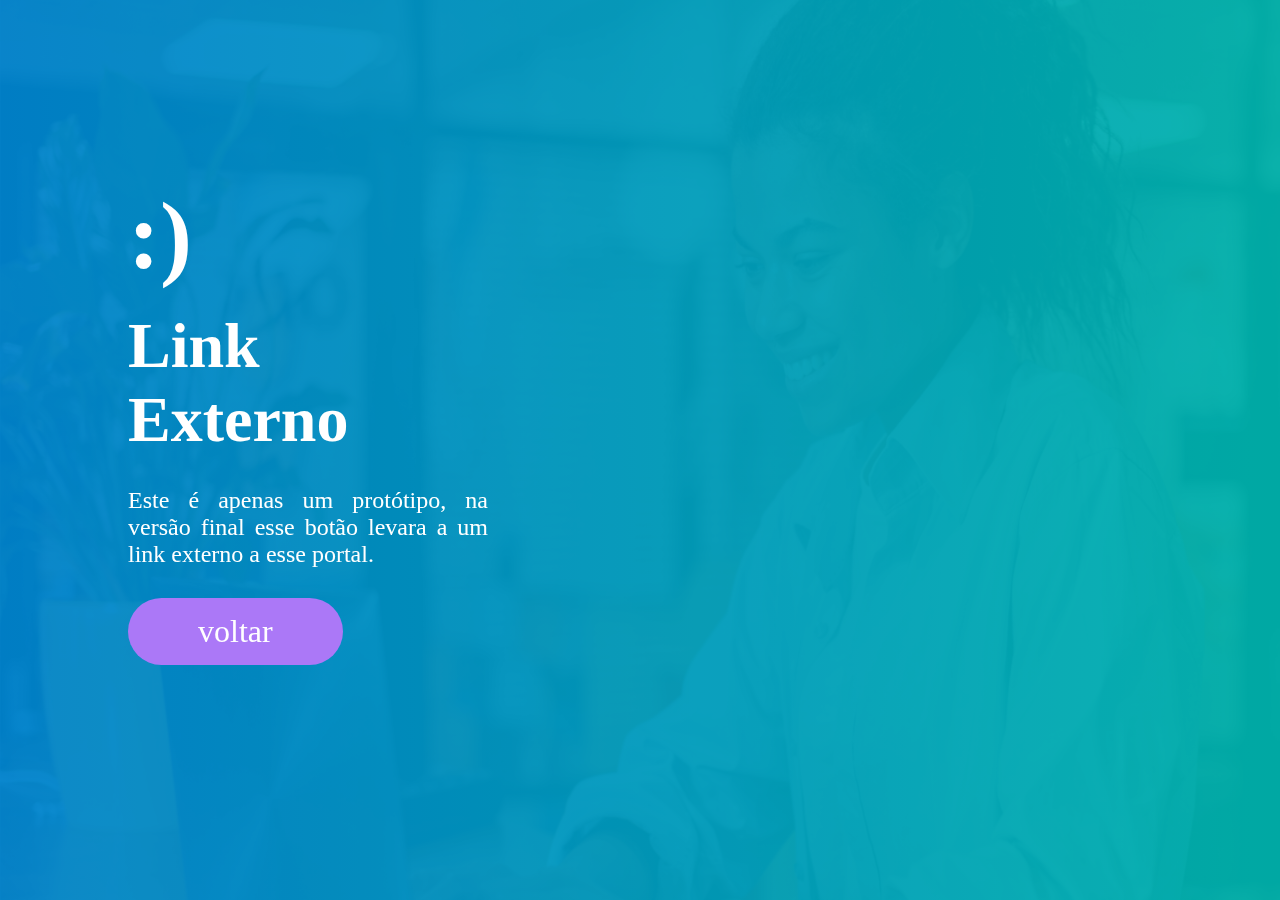
<file: externo.html>
<!DOCTYPE html>
<html lang="en">
<head>
    <meta charset="UTF-8">
    <meta http-equiv="X-UA-Compatible" content="IE=edge">
    <meta name="viewport" content="width=device-width, initial-scale=1.0">
    <link rel="stylesheet" href="style.css">
    <title>Document</title>
</head>
<body>
    <div class="externo">
        <div class="texto-externo">
            <h2 style="font-size: 96px">:)</h2>
            <br>
            <h2 style="font-size: 64px">Link <br> Externo</h2>
            <p style="font-size: 24px">Este é apenas um protótipo, na versão final esse botão levara a um link externo a esse portal.</p>
            <form>
                <input class="botao-voltar" type="button" value="voltar" onclick="history.back()">
            </form>
        </div>
        <img src="images/externo.png" alt="Background">
    </div>
</body>
</html>
</file>
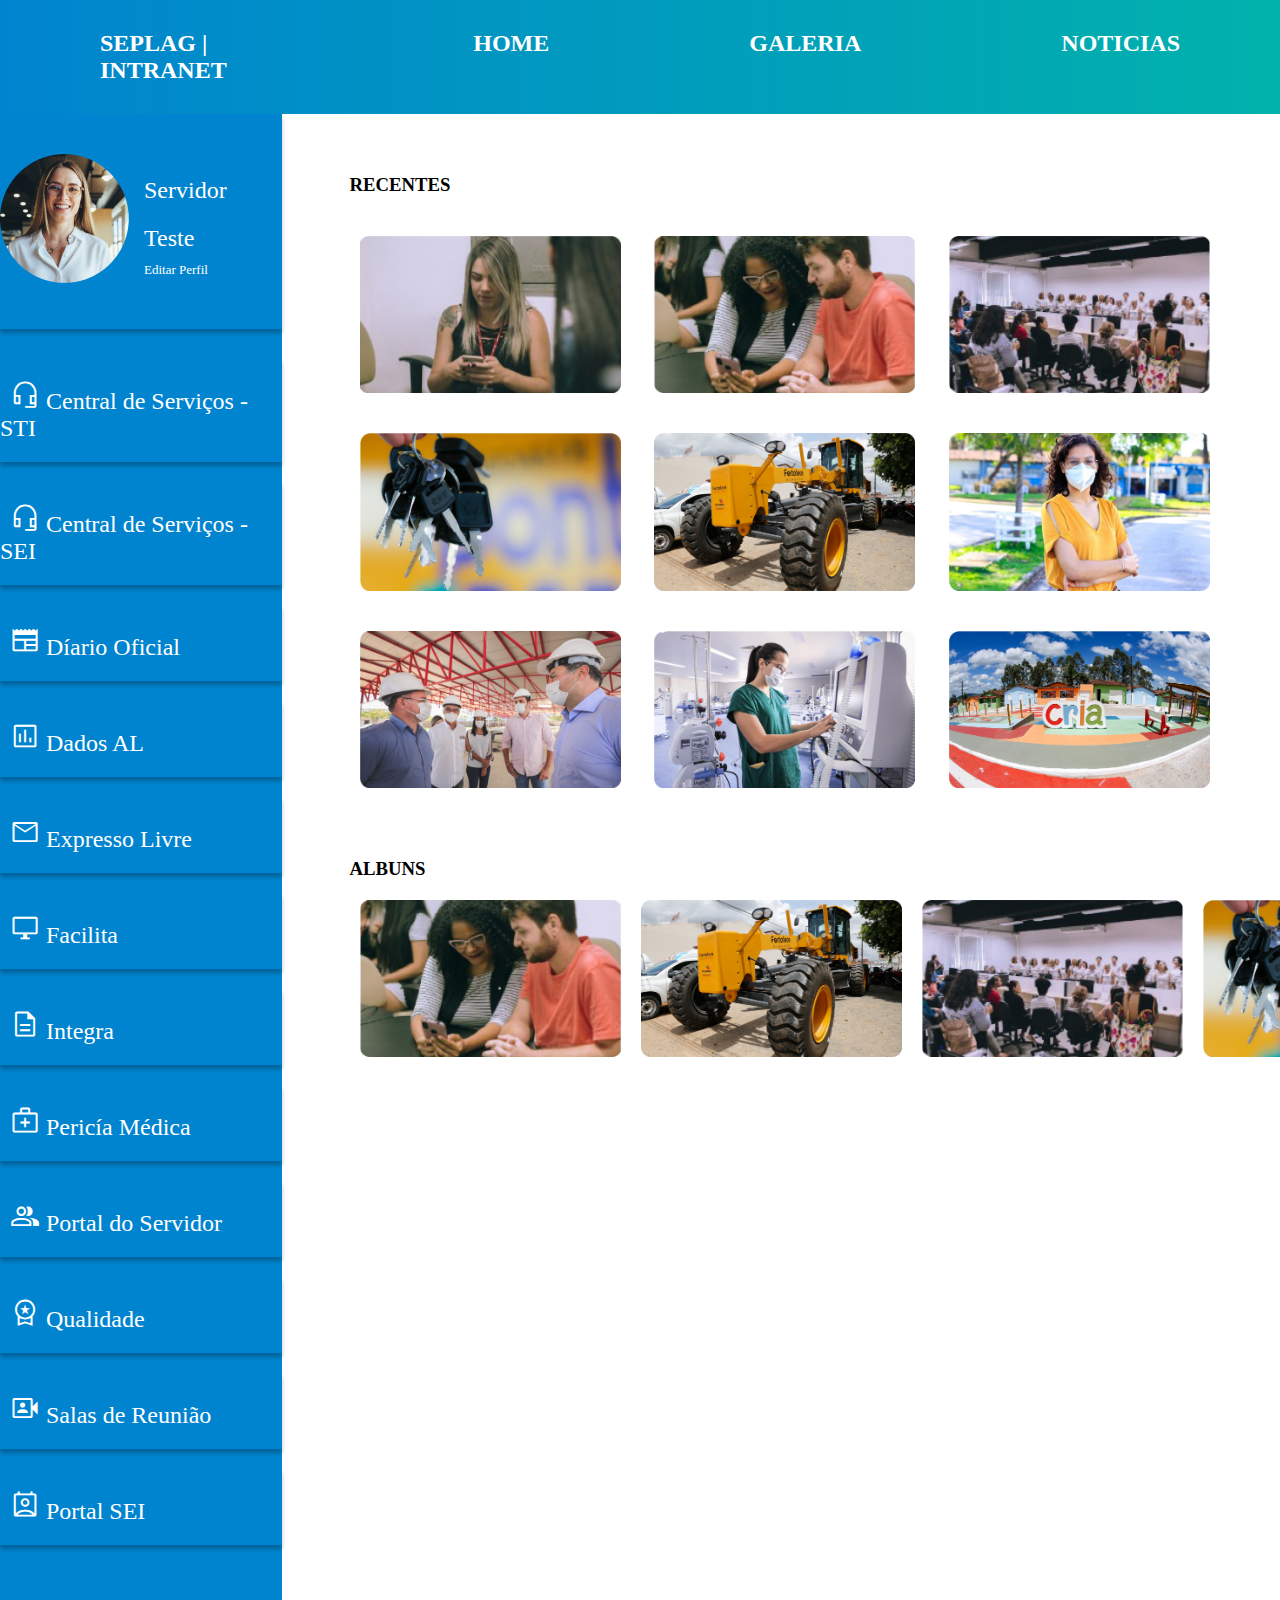
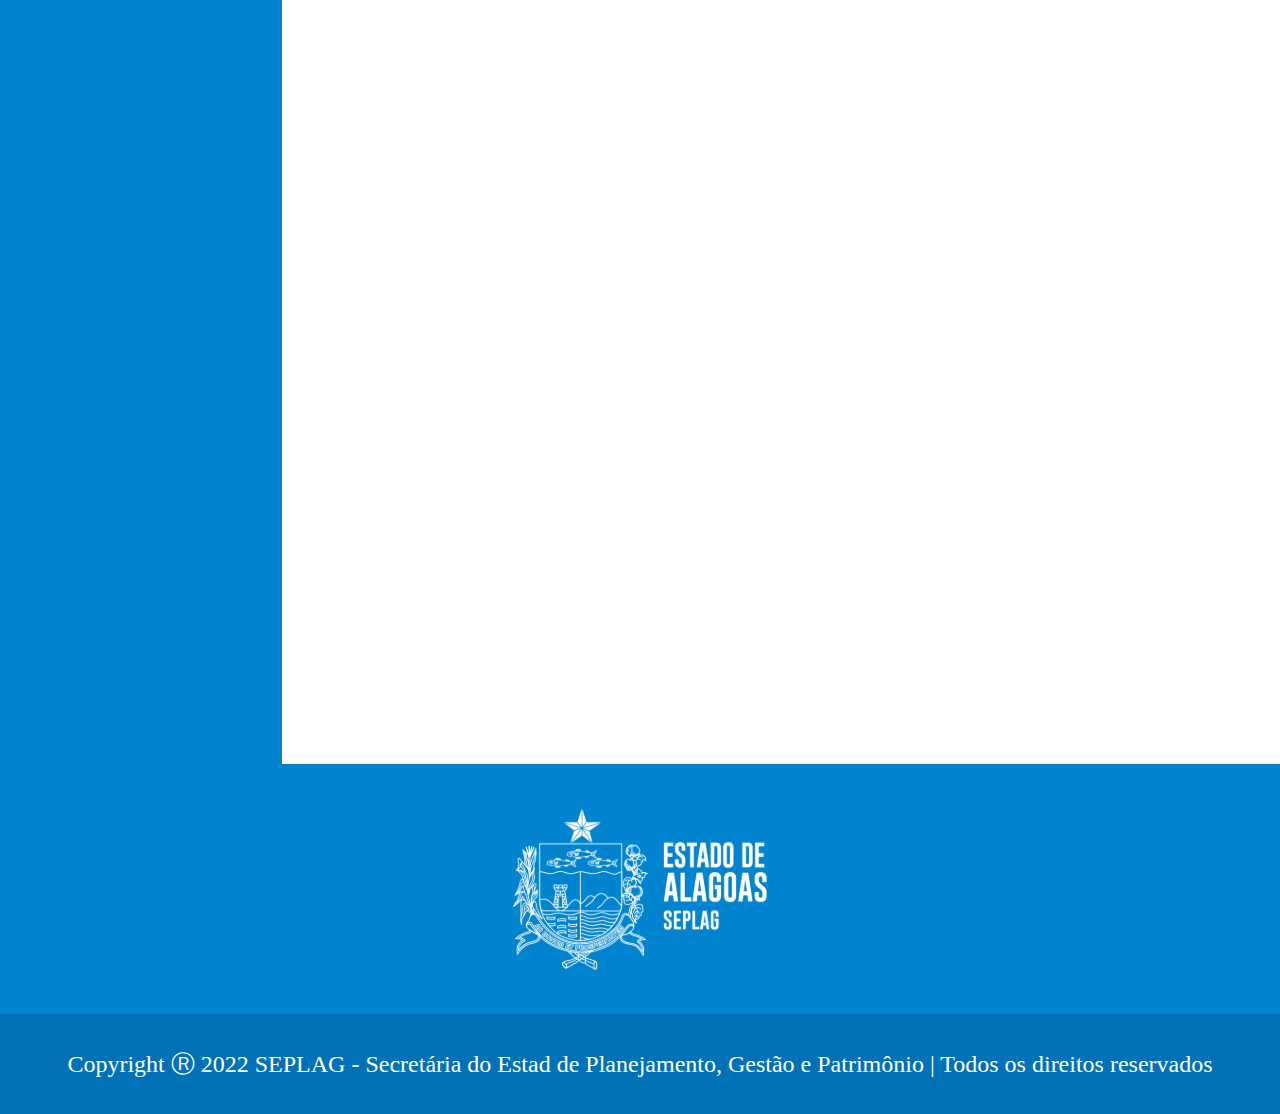
<file: galeria.html>
<!DOCTYPE html>
<html lang="en">

<head>
    <meta charset="UTF-8">
    <meta http-equiv="X-UA-Compatible" content="IE=edge">
    <meta name="viewport" content="width=device-width, initial-scale=1.0">
    <link rel="stylesheet" href="style.css">
    <link rel="stylesheet"
        href="https://fonts.googleapis.com/css2?family=Material+Symbols+Outlined:opsz,wght,FILL,GRAD@20..48,100..700,0..1,-50..200" />
    <title>Galeria</title>
</head>

<body>
    <div class="global">
        <header>
            <div class="navbar">

                <a href="index.html"><strong>SEPLAG |</strong> INTRANET</a>

                <a href="index.html">HOME</a>

                <a href="galeria.html">GALERIA</a>

                <a href="noticias.html">NOTICIAS</a>


            </div>
        </header>
        <div class="aside">
            <div class="sidebar">
                <div class="user">
                    <div class="user-image">
                        <img src="images/account.png" alt="User Photo">
                    </div>
                    <div class="user-text">
                        <p class="medium">Servidor Teste</p>
                        <p class="small">Editar Perfil</p>
                    </div>
                </div>
                <div>
                    <a href="externo.html">
                        <span class="material-symbols-outlined">
                            headset_mic
                        </span> Central de Serviços - STI
                    </a>

                    <a href="externo.html">
                        <span class="material-symbols-outlined">
                            headset_mic
                        </span> Central de Serviços - SEI
                    </a>

                    <a href="externo.html">
                        <span class="material-symbols-outlined">
                            newspaper
                        </span> Díario Oficial
                    </a>

                    <a href="externo.html">
                        <span class="material-symbols-outlined">
                            insert_chart
                        </span> Dados AL
                    </a>

                    <a href="externo.html">

                        <span class="material-symbols-outlined">
                            mail
                        </span> Expresso Livre
                    </a>

                    <a href="externo.html">
                        <span class="material-symbols-outlined">
                            desktop_windows
                        </span> Facilita
                    </a>

                    <a href="externo.html">
                        <span class="material-symbols-outlined">
                            description
                        </span> Integra
                    </a>

                    <a href="externo.html">
                        <span class="material-symbols-outlined">
                            medical_services
                        </span> Pericía Médica
                    </a>

                    <a href="externo.html">
                        <span class="material-symbols-outlined">
                            group
                        </span> Portal do Servidor
                    </a>

                    <a href="externo.html">
                        <span class="material-symbols-outlined">
                            workspace_premium
                        </span> Qualidade
                    </a>

                    <a href="externo.html">
                        <span class="material-symbols-outlined">
                            video_camera_front
                        </span> Salas de Reunião
                    </a>

                    <a href="externo.html">
                        <span class="material-symbols-outlined">
                            perm_contact_calendar
                        </span> Portal SEI
                    </a>

                </div>
            </div>
        </div>
        <div class="main">

            <h3 class="title">RECENTES</h3>

            <div class="grid-galeria">
                <img src="images/galeria1.png" alt="galeria1">
                <img src="images/galeria2.png" alt="galeria2">
                <img src="images/galeria3.png" alt="galeria3">
                <img src="images/galeria4.png" alt="galeria4">
                <img src="images/galeria5.png" alt="galeria5">
                <img src="images/galeria6.png" alt="galeria6">
                <img src="images/galeria7.png" alt="galeria7">
                <img src="images/galeria8.png" alt="galeria8">
                <img src="images/galeria9.png" alt="galeria9">
            </div>

            <h3 class="title">ALBUNS</h3>
            <div class="grid-albuns">
                <img src="images/galeria2.png" alt="Albuns">
                <img src="images/galeria5.png" alt="Albuns">
                <img src="images/galeria3.png" alt="Albuns">
                <img src="images/galeria4.png" alt="Albuns">
            </div>
        </div>

    </div>
    <div class="pre-footer">
        <img src="images/SEPLAG.svg" alt="SEPLAG">
    </div>

    <footer>
        <p>Copyright Ⓡ 2022 SEPLAG - Secretária do Estad de Planejamento, Gestão e Patrimônio | Todos os direitos
            reservados</p>
    </footer>

    <script src="js/swiper-slider.js"></script>

</body>

</html>
</file>
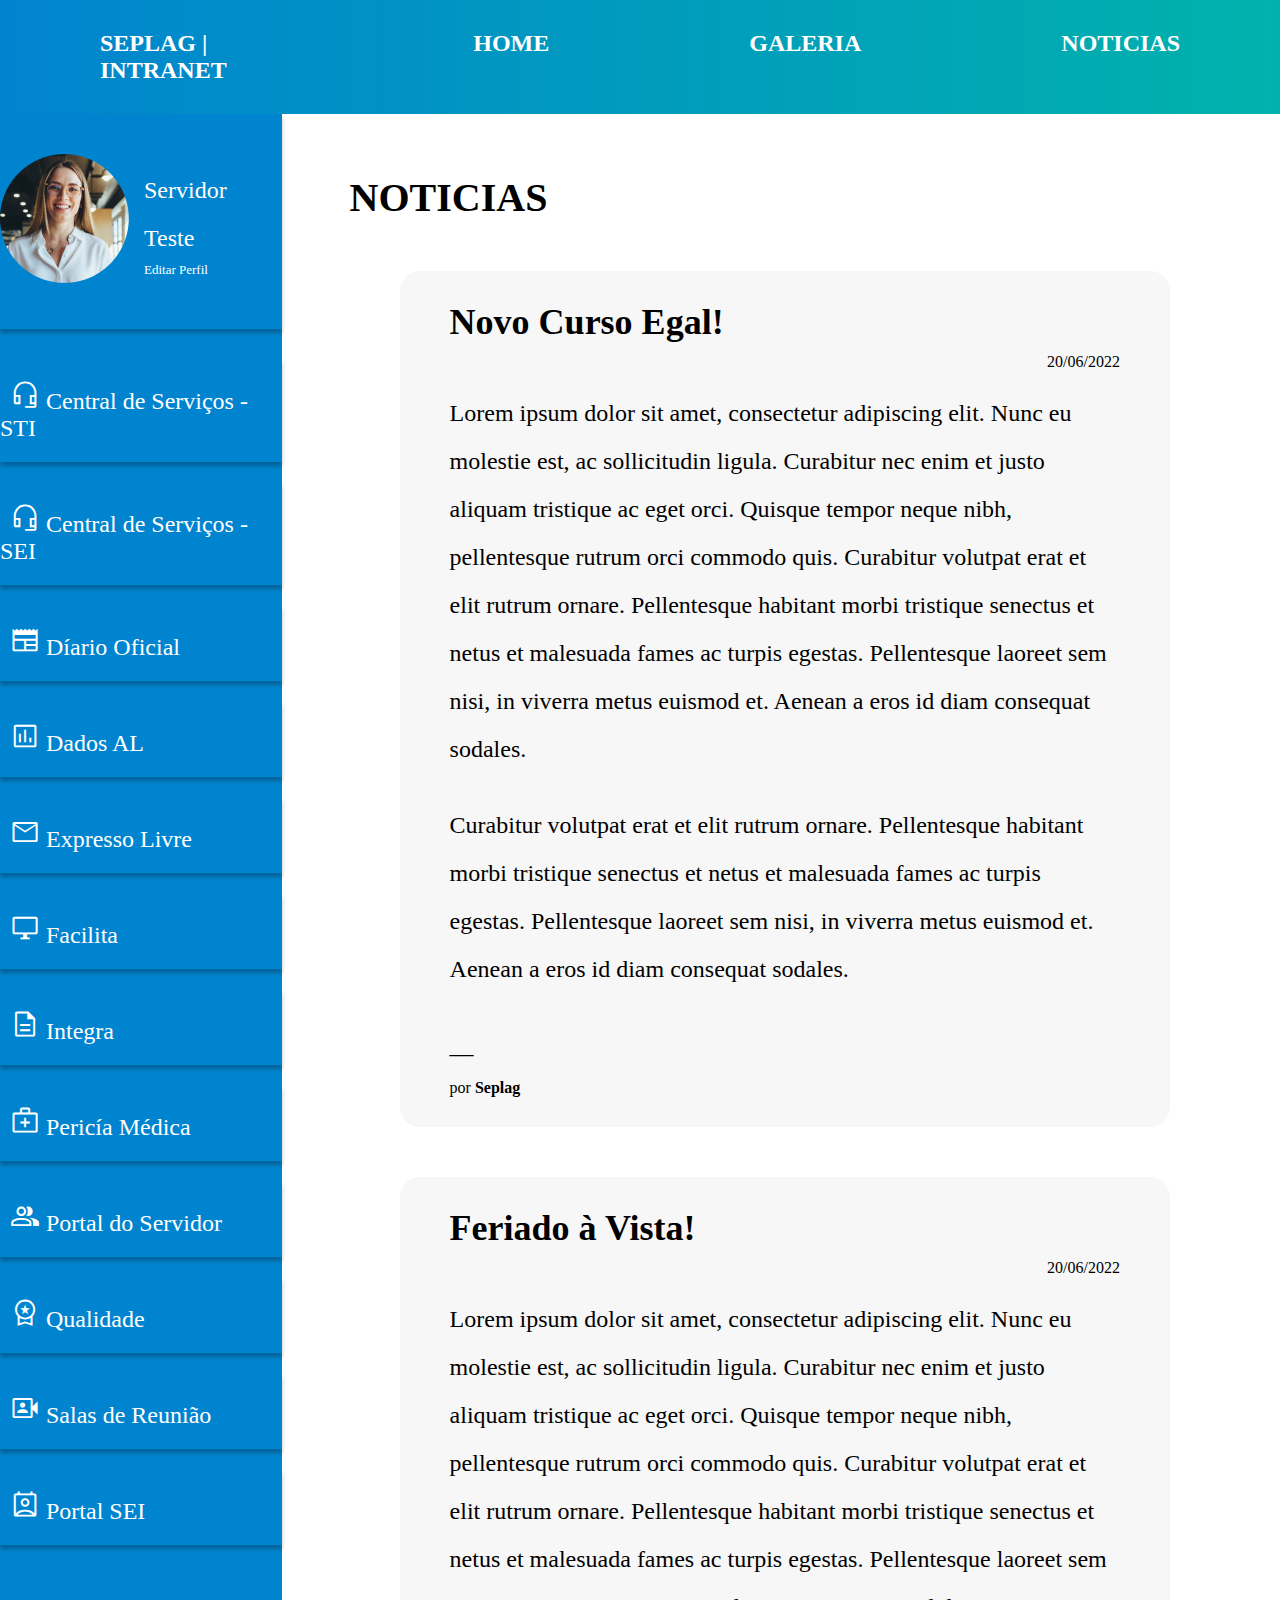
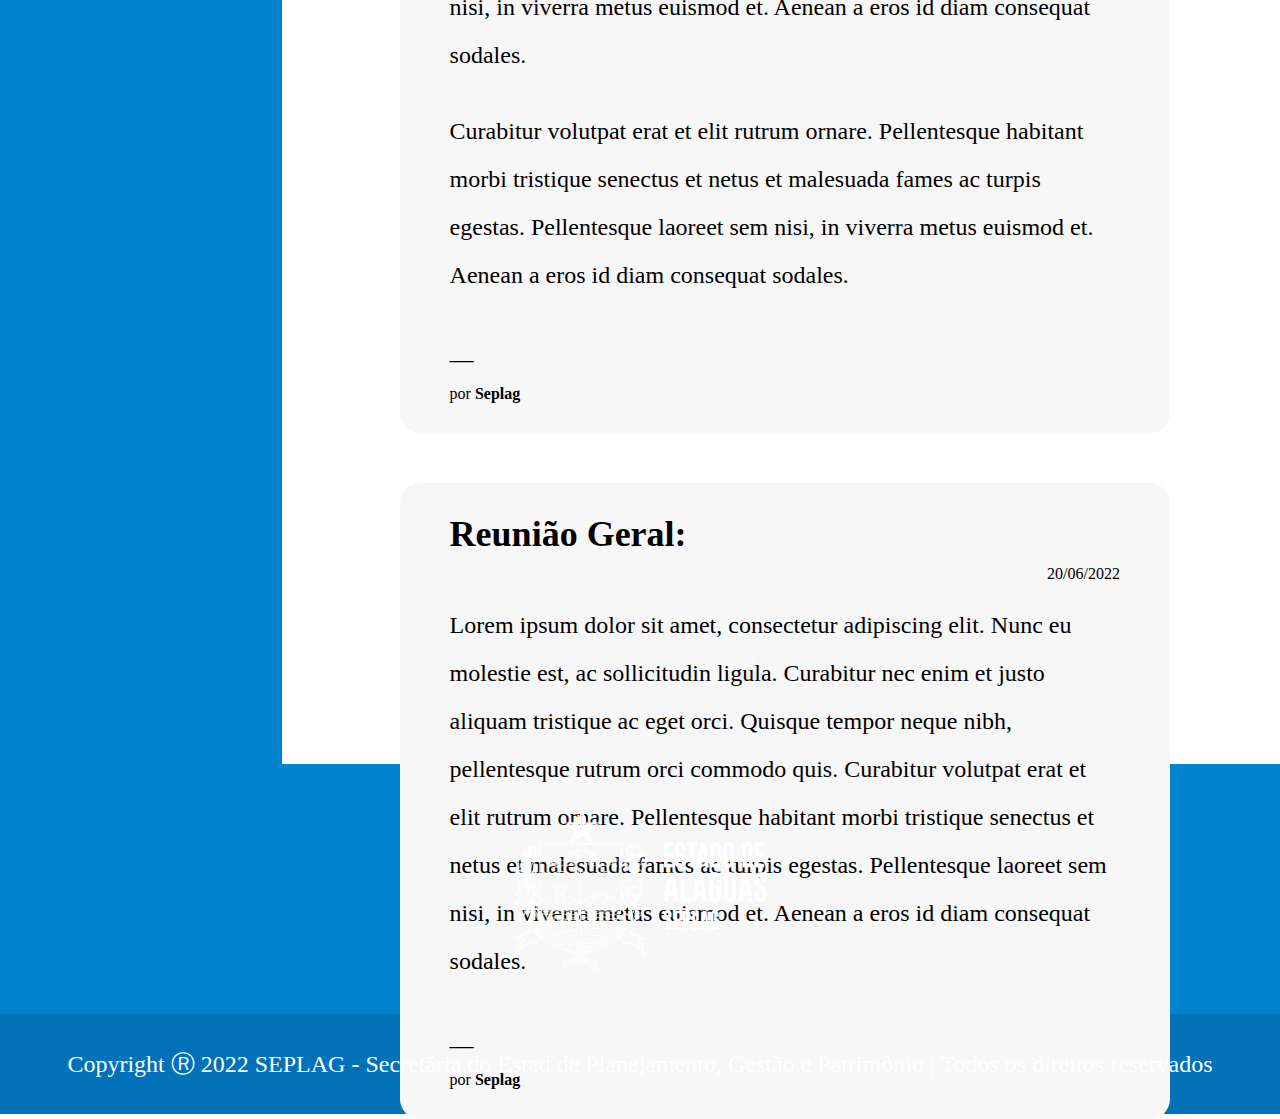
<file: noticias.html>
<!DOCTYPE html>
<html lang="en">

<head>
    <meta charset="UTF-8">
    <meta http-equiv="X-UA-Compatible" content="IE=edge">
    <meta name="viewport" content="width=device-width, initial-scale=1.0">
    <link rel="stylesheet" href="style.css">
    <link rel="stylesheet"
        href="https://fonts.googleapis.com/css2?family=Material+Symbols+Outlined:opsz,wght,FILL,GRAD@20..48,100..700,0..1,-50..200" />
    <title>Noticias</title>
</head>

<body>
    <div class="global">
        <header>
            <div class="navbar">

                <a href="index.html"><strong>SEPLAG |</strong> INTRANET</a>

                <a href="index.html">HOME</a>

                <a href="galeria.html">GALERIA</a>

                <a href="noticias.html">NOTICIAS</a>


            </div>
        </header>
        <div class="aside">
            <div class="sidebar">
                <div class="user">
                    <div class="user-image">
                        <img src="images/account.png" alt="User Photo">
                    </div>
                    <div class="user-text">
                        <p class="medium">Servidor Teste</p>
                        <p class="small">Editar Perfil</p>
                    </div>
                </div>
                <div>
                    <a href="externo.html">
                        <span class="material-symbols-outlined">
                            headset_mic
                        </span> Central de Serviços - STI
                    </a>

                    <a href="externo.html">
                        <span class="material-symbols-outlined">
                            headset_mic
                        </span> Central de Serviços - SEI
                    </a>

                    <a href="externo.html">
                        <span class="material-symbols-outlined">
                            newspaper
                        </span> Díario Oficial
                    </a>

                    <a href="externo.html">
                        <span class="material-symbols-outlined">
                            insert_chart
                        </span> Dados AL
                    </a>

                    <a href="externo.html">

                        <span class="material-symbols-outlined">
                            mail
                        </span> Expresso Livre
                    </a>

                    <a href="externo.html">
                        <span class="material-symbols-outlined">
                            desktop_windows
                        </span> Facilita
                    </a>

                    <a href="externo.html">
                        <span class="material-symbols-outlined">
                            description
                        </span> Integra
                    </a>

                    <a href="externo.html">
                        <span class="material-symbols-outlined">
                            medical_services
                        </span> Pericía Médica
                    </a>

                    <a href="externo.html">
                        <span class="material-symbols-outlined">
                            group
                        </span> Portal do Servidor
                    </a>

                    <a href="externo.html">
                        <span class="material-symbols-outlined">
                            workspace_premium
                        </span> Qualidade
                    </a>

                    <a href="externo.html">
                        <span class="material-symbols-outlined">
                            video_camera_front
                        </span> Salas de Reunião
                    </a>

                    <a href="externo.html">
                        <span class="material-symbols-outlined">
                            perm_contact_calendar
                        </span> Portal SEI
                    </a>

                </div>
            </div>
        </div>
        <div class="main">

            <h3 class="title large">NOTICIAS</h3>

            <a href="#">

                <section class="paragraph">
                    <h3 class="text-title">Novo Curso Egal!</h3>
                    <p class="right">20/06/2022</p>
                    <br>
                    <br>
                    <p class="medium">Lorem ipsum dolor sit amet, consectetur adipiscing elit. Nunc eu molestie est, ac
                        sollicitudin ligula. Curabitur nec enim et justo aliquam tristique ac eget orci. Quisque tempor
                        neque nibh, pellentesque rutrum orci commodo quis. Curabitur volutpat erat et elit rutrum
                        ornare. Pellentesque habitant morbi tristique senectus et netus et malesuada fames ac turpis
                        egestas. Pellentesque laoreet sem nisi, in viverra metus euismod et. Aenean a eros id diam
                        consequat sodales.</p>
                    <br>
                    <p class="medium">Curabitur volutpat erat et elit rutrum ornare. Pellentesque habitant morbi
                        tristique senectus et netus et malesuada fames ac turpis egestas. Pellentesque laoreet sem nisi,
                        in viverra metus euismod et. Aenean a eros id diam consequat sodales.</p>
                    <br>
                    <p class="medium">__</p>
                    <p>por <b>Seplag</b></p>
                </section>
            </a>

            <a href="#">
                <section class="paragraph">
                    <h3 class="text-title">Feriado à Vista!</h3>
                    <p class="right">20/06/2022</p>
                    <br>
                    <br>
                    <p class="medium">Lorem ipsum dolor sit amet, consectetur adipiscing elit. Nunc eu molestie est, ac
                        sollicitudin ligula. Curabitur nec enim et justo aliquam tristique ac eget orci. Quisque tempor
                        neque nibh, pellentesque rutrum orci commodo quis. Curabitur volutpat erat et elit rutrum
                        ornare. Pellentesque habitant morbi tristique senectus et netus et malesuada fames ac turpis
                        egestas. Pellentesque laoreet sem nisi, in viverra metus euismod et. Aenean a eros id diam
                        consequat sodales.</p>
                    <br>
                    <p class="medium">Curabitur volutpat erat et elit rutrum ornare. Pellentesque habitant morbi
                        tristique senectus et netus et malesuada fames ac turpis egestas. Pellentesque laoreet sem nisi,
                        in viverra metus euismod et. Aenean a eros id diam consequat sodales.</p>
                    <br>
                    <p class="medium">__</p>
                    <p>por <b>Seplag</b></p>
                </section>
            </a>

            <a href="#">
                <section class="paragraph">
                    <h3 class="text-title">Reunião Geral:</h3>
                    <p class="right">20/06/2022</p>
                    <br>
                    <br>
                    <p class="medium">Lorem ipsum dolor sit amet, consectetur adipiscing elit. Nunc eu molestie est, ac
                        sollicitudin ligula. Curabitur nec enim et justo aliquam tristique ac eget orci. Quisque tempor
                        neque nibh, pellentesque rutrum orci commodo quis. Curabitur volutpat erat et elit rutrum
                        ornare. Pellentesque habitant morbi tristique senectus et netus et malesuada fames ac turpis
                        egestas. Pellentesque laoreet sem nisi, in viverra metus euismod et. Aenean a eros id diam
                        consequat sodales.</p>
                    <br>
                    <p class="medium">__</p>
                    <p>por <b>Seplag</b></p>
                </section>
            </a>

        </div>

    </div>

    <div class="pre-footer">
        <img src="images/SEPLAG.svg" alt="SEPLAG">
    </div>

    <footer>
        <p>Copyright Ⓡ 2022 SEPLAG - Secretária do Estad de Planejamento, Gestão e Patrimônio | Todos os direitos
            reservados</p>
    </footer>

    <script src="js/swiper-slider.js"></script>
</body>

</html>
</file>
<file: style.css>
@import url("https://fonts.cdnfonts.com/css/gotham");
* {
  padding: 0px;
  margin: 0px;
  font-family: "Gotham";
}

header {
  font-family: "Gotham";
  font-weight: 700;
}

body {
  background: #fff;
}

a {
  text-decoration: none !important;
}

.navbar {
  font-size: 24px;
  list-style: none;
  justify-content: space-between;
  display: flex;
  background-image: linear-gradient(to right, #0084CF, #01B2AC);
}
.navbar a {
  text-decoration: none;
  color: #fff;
  padding: 30px 100px;
}
.navbar :active {
  background: rgba(255, 255, 255, 0.1254901961);
}
.navbar .menu:hover {
  background: #0171B8;
}

.aside {
  background: #0084CF;
  color: #fff;
  height: 250vh;
  width: 22%;
  font-size: 24px;
  float: left;
}

.sidebar a {
  color: #fff;
  float: left;
  width: 100%;
  padding: 20px 0px;
  margin-bottom: 20px;
  box-shadow: 0px 4px 4px 0px rgba(0, 0, 0, 0.25);
}
.sidebar a:hover {
  background: #0065D8;
}

.user {
  display: flex;
  justify-content: center;
  margin-bottom: 30px;
  padding: 40px 0px;
  box-shadow: 0px 4px 4px 0px rgba(0, 0, 0, 0.25);
}

.user-text {
  margin: auto 0px auto 15px;
}

.global {
  width: 100%;
  background: #fff;
}

.main {
  background: #fff;
  height: 100vw;
  padding: 60px;
  width: 68%;
  float: right;
}

.material-symbols-outlined {
  margin-left: 10px;
  font-size: 30px !important;
  font-variation-settings: "FILL" 0, "wght" 400, "GRAD" 0, "opsz" 48;
}

.small {
  font-size: 13px;
}

.medium {
  font-size: 24px;
  line-height: 200%;
}

.large {
  font-size: 40px;
}

.title {
  font-family: "Gotham Black";
  color: #000;
  text-decoration: none;
}

.text-title {
  font-size: 36px;
}

.right {
  float: right;
}

.paragraph {
  background: #f7f7f7;
  color: #000;
  padding: 30px 50px;
  margin: 50px;
  border-radius: 20px;
}
.paragraph p {
  font-family: "Gotham Light";
  margin-top: 10px;
}

.swiper {
  width: 100%;
  margin-bottom: 50px;
}

.swiper img {
  width: 98%;
  border-radius: 20px;
}

.swiper-pagination {
  z-index: 5;
}

.externo {
  width: 100%;
  height: 100vh;
  background-image: linear-gradient(to right, #0084CF, #01B2AC);
}
.externo img {
  width: 100%;
  height: 100vh;
  opacity: 0.05;
  position: fixed;
  top: 0px;
}

.texto-externo {
  position: relative;
  color: #fff;
  width: 360px;
  top: 20%;
  left: 10%;
  z-index: 1;
}
.texto-externo p {
  font-family: "Gotham Light";
  text-align: justify;
  margin: 30px 0px;
}

.botao-voltar {
  font-size: 32px;
  color: #fff;
  padding: 15px 70px;
  background: #AB78F7;
  border: none;
  border-radius: 50px;
}

.botao-voltar:hover {
  cursor: pointer;
}

.grid-galeria {
  display: flex;
  justify-content: space-between;
  flex-wrap: wrap;
  margin: 20px 0px 50px 0px;
}
.grid-galeria img {
  margin: 20px 10px;
  width: 30%;
}

.grid-albuns {
  display: flex;
  justify-content: space-between;
}
.grid-albuns img {
  margin: 20px 10px;
  width: 30%;
}

.cards {
  margin: 30px 0px;
  display: flex;
}

.card {
  background: #f5f5f5;
  width: 500px !important;
  padding: 50px;
  margin: 0px 10px;
  border-radius: 20px;
}
.card a {
  text-decoration: none;
  padding: 10px 40px;
  margin-top: 10px;
  color: #fff;
  background: #0084CF;
  border-radius: 5px;
}

.pre-footer {
  display: flex;
  clear: both;
  align-items: center;
  justify-content: center;
  height: 250px;
  background: #0084CF;
}

footer {
  display: flex;
  clear: both;
  align-items: center;
  justify-content: center;
  height: 100px;
  font-size: 24px;
  color: #fff;
  background: #0171B8;
}/*# sourceMappingURL=style.css.map */
</file>
